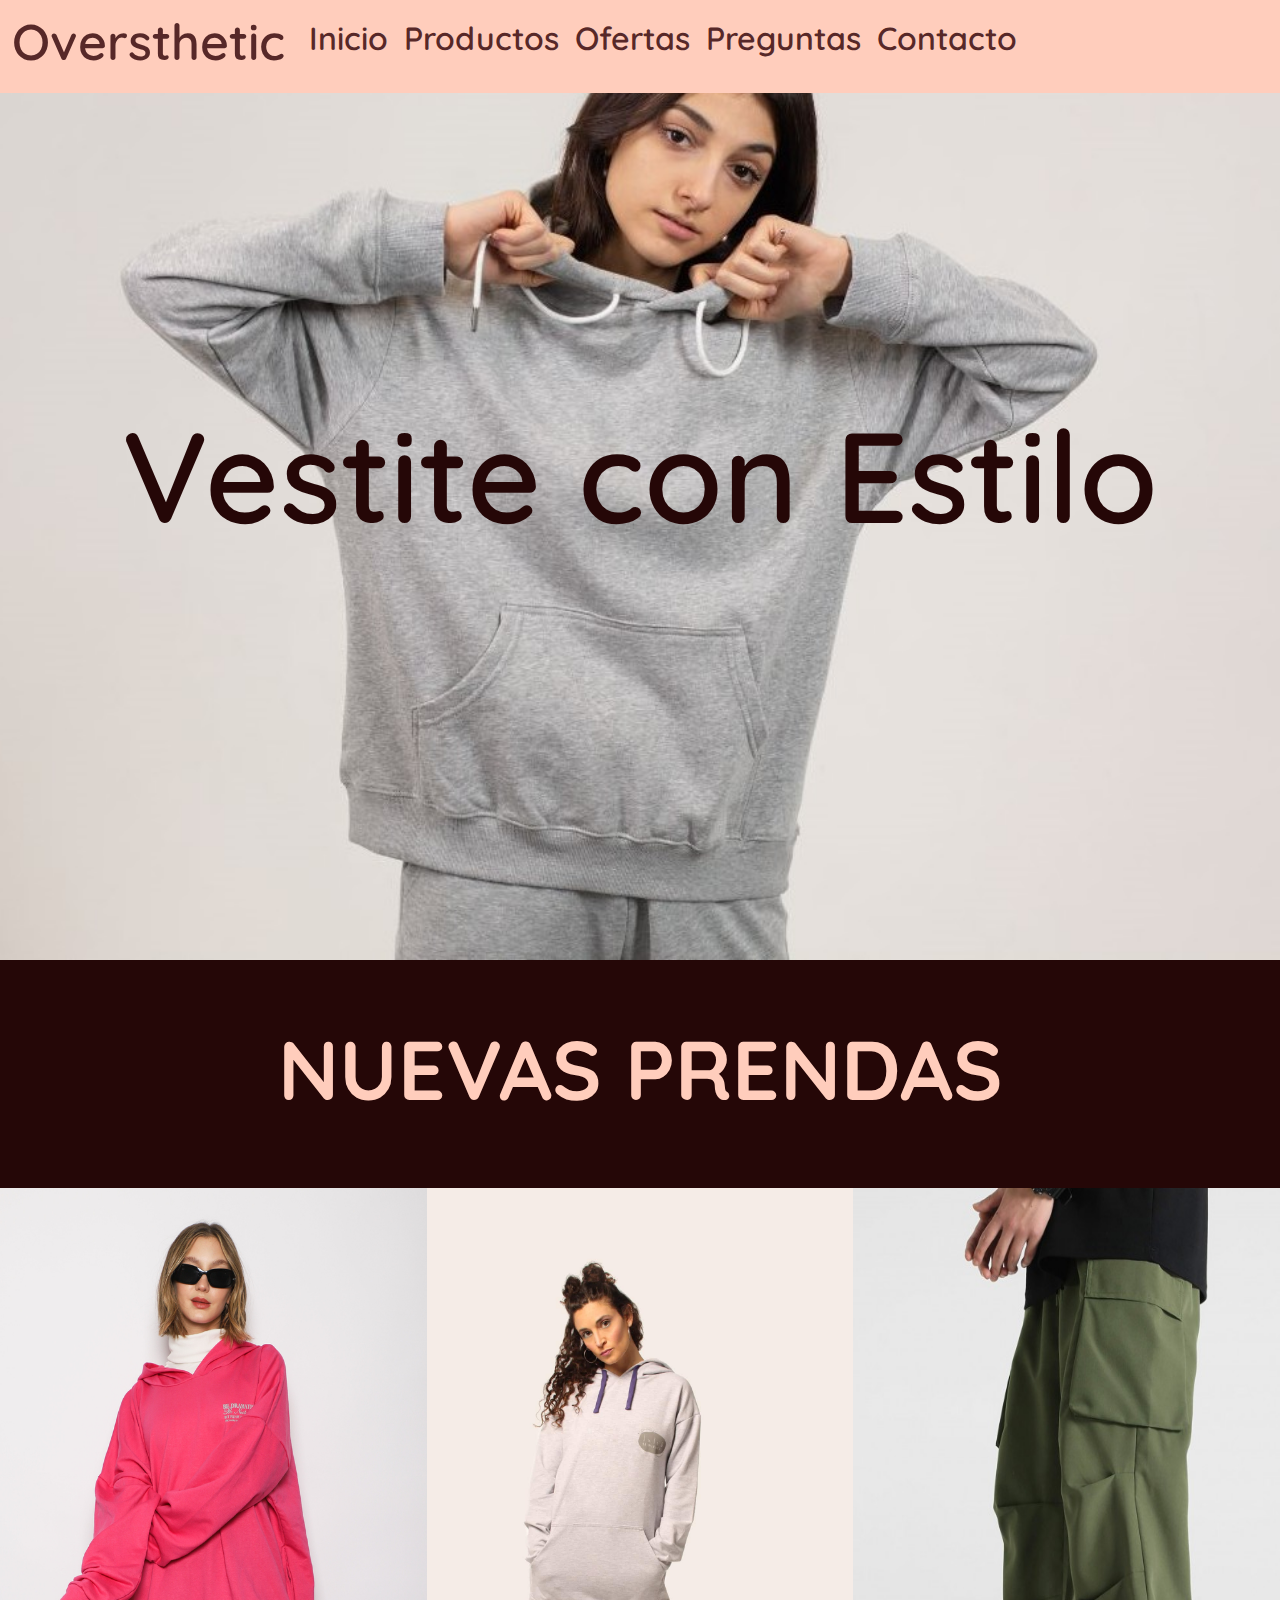
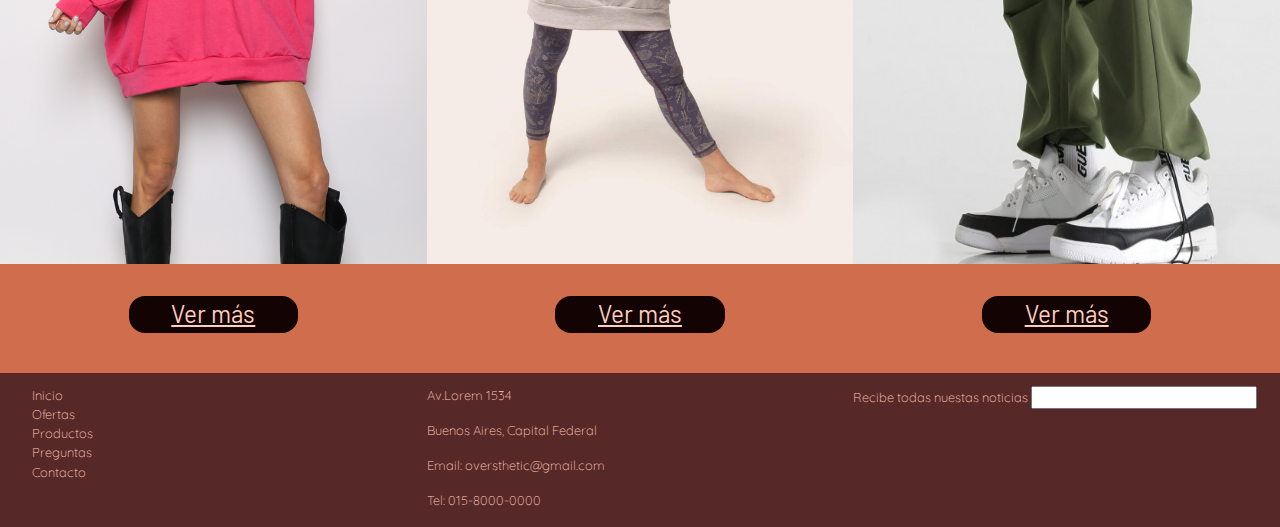
<file: index.html>
<!DOCTYPE html>
<html lang="es">
<head>
    <meta charset="UTF-8">
    <meta name="description" content="Ofrecemos ropa de calidad a todos los interesados en estar al día con la moda. Pero no es lo único que nos importa la calidad y la estética, vemos la ropa como una forma ded expresión, y mejor si es atractiva y comoda!!">
    <title>Oversthetic: Vestite con nosotros</title>
    <link rel="stylesheet" href="./css/bootstrap.min.css">
    <link rel="stylesheet" href="./css/style.css">
    <link rel="shortcut icon" href="./img/logo.png">
</head>
<body class="cuerpo">
<header>
    
     
    <nav class="navbar navbar-expand-lg bg-body-tertiary fixed-top">
        <div class="menu container-fluid">
          <a class="navbar-brand" href="./index.html"><h2>Oversthetic</h2></a>
          <button class="navbar-toggler" type="button" data-bs-toggle="collapse" data-bs-target="#navbarNav" aria-controls="navbarNav" aria-expanded="false" aria-label="Toggle navigation">
            <span class="navbar-toggler-icon"></span>
          </button>
          <div class="collapse navbar-collapse" id="navbarNav">
            <ul class="navbar-nav">
              <li class="nav-item">
                <a class="nav-link active" aria-current="page" href="index.html"><p>Inicio</p></a>
              </li>
              <li class="nav-item">
                <a class="nav-link" href="./pages/productos.html"><p>Productos</p></a>
              </li>
              <li class="nav-item">
                  <a class="nav-link" href="./pages/ofertas.html"><p>Ofertas</p></a>
            </li>
              <li class="nav-item">
                  <a class="nav-link" href="./pages/preguntas.html"><p>Preguntas</p></a>
            </li>
              <li class="nav-item">
                <a class="nav-link" href="./pages/contacto.html"><p>Contacto</p></a>
              </li>
            </ul>
          </div>
        </div>
      </nav>
</header>
<main>
    <section>
    <div class="vestite-con-estilo container-fluid">
       <h2> Vestite con Estilo</h2>
    </div>

    <div class="nuevas-prendas">
        <h1>NUEVAS PRENDAS</h1>
    </div>
    </section>

    <section class="prendas">
        <div class="prenda">
            <img src="img/nuevaprenda1.jpg" alt="prenda1"/>
            <a class="vermas" href="pages/productos.html">Ver más</a>
        </div>
        
        <div class="prenda">
            <img src="img/nuevaprenda2.jpg" alt="prenda2"/>
            <a class="vermas" href= "pages/productos.html">Ver más</a> 
        </div>
    
        <div class="prenda">
            <img src="img/nuevaprenda3.jpg" alt="prenda3"/>
            <a class="vermas" href= "pages/productos.html">Ver más</a>
        </div>
    </section>

</main>

<footer>
    <div class="footerdiv">
    <ul class="footerlist">
        <li class="footerlist"><a href="index.html">Inicio</a></li>
        <li class="footerlist"><a href="pages/ofertas.html">Ofertas</a></li>
        <li class="footerlist"><a href="pages/productos.html">Productos</a></li>
        <li class="footerlist"><a href="pages/preguntas.html">Preguntas</a></li>
        <li class="footerlist"><a href="pages/contacto.html">Contacto</a></li>
     </ul>
</div>
<div class="footerdiv">
    <p>Av.Lorem 1534</p>
    <p>Buenos Aires, Capital Federal</p>
    <p>Email: oversthetic@gmail.com</p>
    <p>Tel: 015-8000-0000</p>
</div>
<div class="footerdiv">
<label for="email">Recibe todas nuestas noticias</label>

<input type="email" id="email" pattern=".+@globex\.com" size="30" required />
</div>
</footer>
<script src="./js/bootstrap.bundle.min.js"></script>
</body>
</html>
</file>
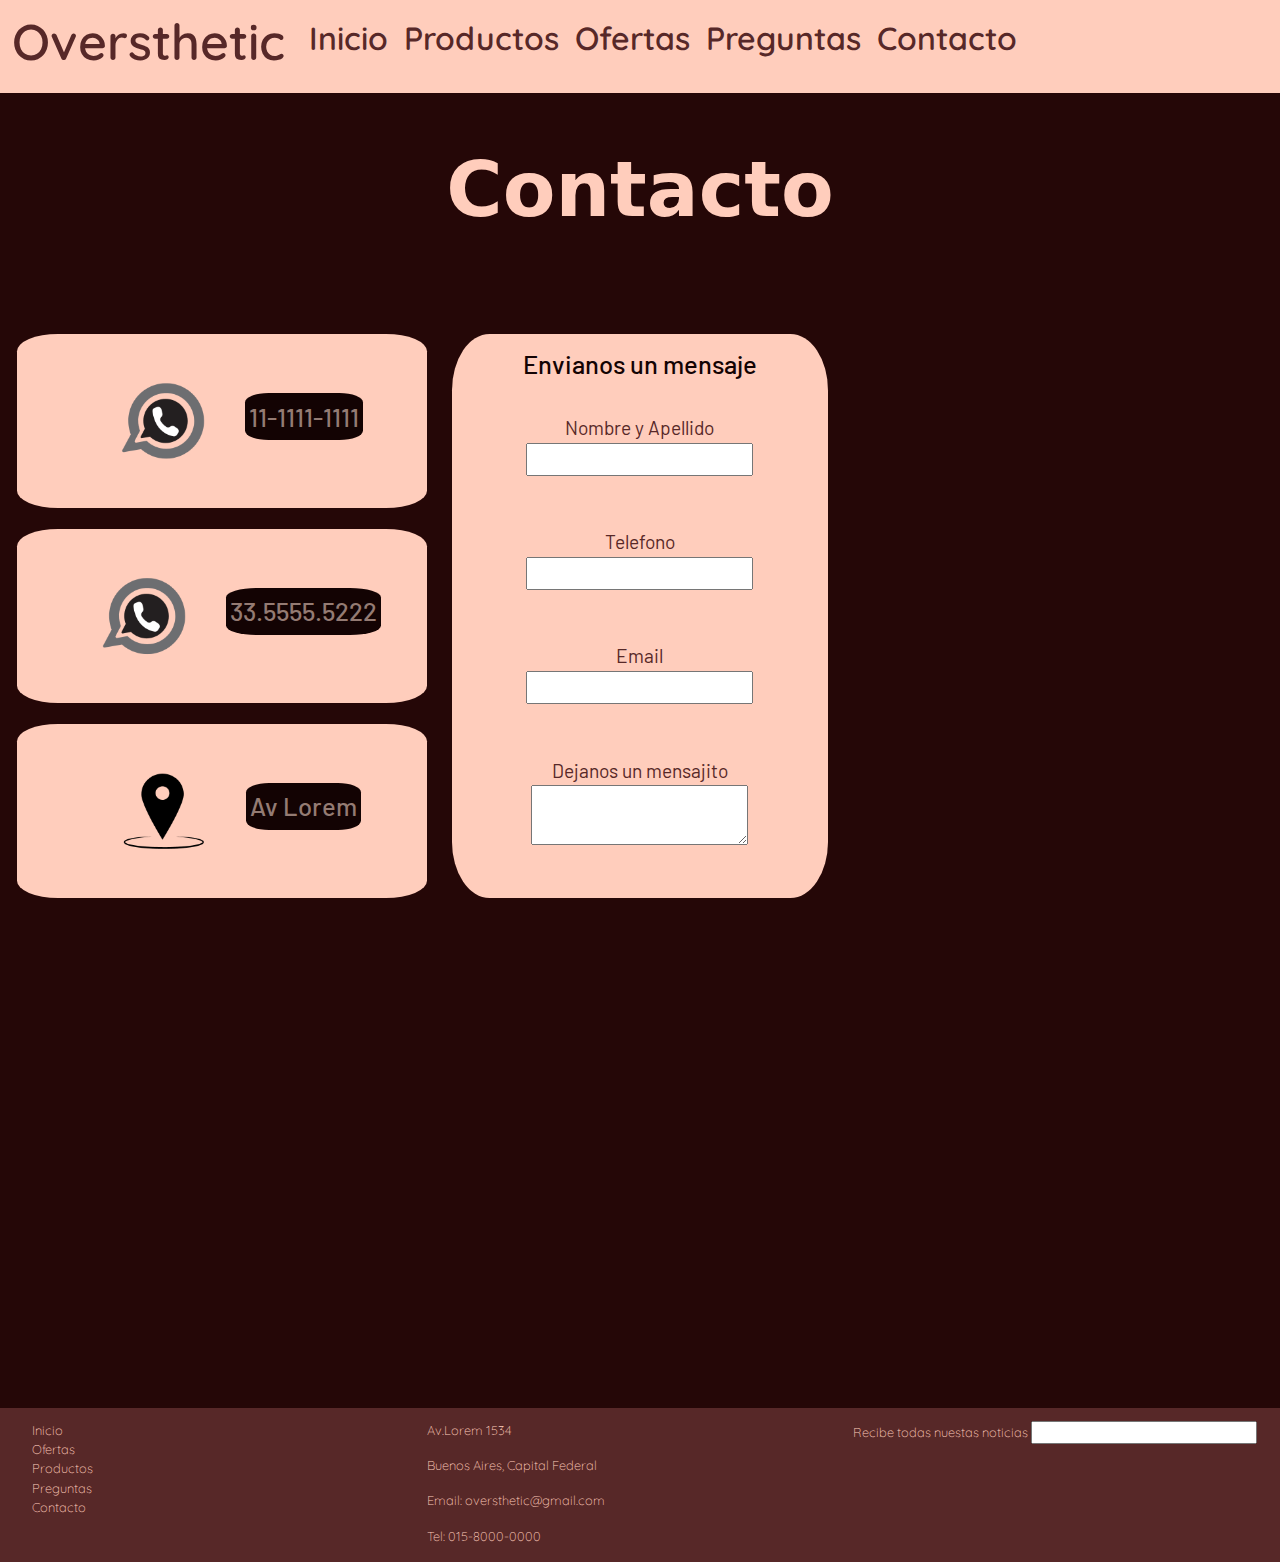
<file: pages/contacto.html>
<!DOCTYPE html>
<html lang="en">
<head>
    <meta charset="UTF-8">
    <meta name="description" content="Si están en esta sección es porque quieren contactarse con nosotros, ya sea para comprar una prenda o para una duda que ustedes tengan. Contactennos, pueden enviar mensaje donde indica la pantalla o visitarnos en el local">
    <title>Ponte en contacto con nosotros y te contestamos!</title>
    <link rel="stylesheet" href="../css/bootstrap.min.css">
    <link rel="stylesheet" href="../css/style.css">
    <link rel="shortcut icon" href="../img/logo.png">
</head>
<body class="cuerpoContacto">


    <header>
        <nav class="navbar navbar-expand-lg bg-body-tertiary fixed-top">
            <div class="menu container-fluid">
              <a class="navbar-brand" href="../index.html"><h2>Oversthetic</h2></a>
              <button class="navbar-toggler" type="button" data-bs-toggle="collapse" data-bs-target="#navbarNav" aria-controls="navbarNav" aria-expanded="false" aria-label="Toggle navigation">
                <span class="navbar-toggler-icon"></span>
              </button>
              <div class="collapse navbar-collapse" id="navbarNav">
                <ul class="navbar-nav">
                  <li class="nav-item">
                    <a class="nav-link active" aria-current="page" href="../index.html"><p>Inicio</p></a>
                  </li>
                  <li class="nav-item">
                    <a class="nav-link" href="productos.html"><p>Productos</p></a>
                  </li>
                  <li class="nav-item">
                      <a class="nav-link" href="ofertas.html"><p>Ofertas</p></a>
                </li>
                  <li class="nav-item">
                      <a class="nav-link" href="preguntas.html"><p>Preguntas</p></a>
                </li>
                  <li class="nav-item">
                    <a class="nav-link" href="contacto.html"><p>Contacto</p></a>
                  </li>
                </ul>
              </div>
            </div>
          </nav>
    </header>
    <h1>Contacto</h1>
    <main class="contacto">
    <section class="contactos">
           <div class="seccionContacto">
            <img src="../img/wsp.png" alt="wsp">
            <h3>11-1111-1111</h3>
           </div>

           <div class="seccionContacto">

            <img src="../img/tel.png" alt="tel">
            <h3>33.5555.5222</h3>
            </div>

            <div class="seccionContacto">
            <img src="../img/pin.png" alt="pin">
            <h3>Av Lorem</h3>
           </div>
    </section>
    <section class="mensaje"> 
       <h2>Envianos un mensaje</h2>
       <div class="formulario">
           <label for="fullname">Nombre y Apellido</label>
           <input type="text" name="fullname">
       </div>

       <div class="formulario">
          <label for="tel">Telefono</label>
          <input type="tel" name="tel">
       </div>
       <div class="formulario">
           <label for="email">Email</label>
           <input type="email" name="email">
       </div>

       <div class="formulario">
          <label>Dejanos un mensajito</label>
          <textarea></textarea>
        </div>
    </section>

    <section class="mapa">
        
        <iframe src="https://www.google.com/maps/embed?pb=!1m18!1m12!1m3!1d52541.8765446734!2d-58.48248229917284!3d-34.60751733677286!2m3!1f0!2f0!3f0!3m2!1i1024!2i768!4f13.1!3m3!1m2!1s0x4aa9f0a6da5edb%3A0x11bead4e234e558b!2sObelisco!5e0!3m2!1ses!2sar!4v1694509083349!5m2!1ses!2sar" width="600" height="450" style="border:0;" allowfullscreen="" loading="lazy" referrerpolicy="no-referrer-when-downgrade"></iframe>
    </section>
    </main>
    <footer class="footerContacto">
        <div class="footerdiv">
            <ul class="footerlist">
                <li class="footerlist"><a href="../index.html">Inicio</a></li>
                <li class="menu-item"><a href="./ofertas.html">Ofertas</a></li>
                <li class="menu-item"><a href="./productos.html">Productos</a></li>
                <li class="menu-item"><a href="./preguntas.html">Preguntas</a></li>
                <li class="menu-item"><a href="./contacto.html">Contacto</a></li>
         </ul>
    </div>
    <div class="footerdiv">
        <p>Av.Lorem 1534</p>
        <p>Buenos Aires, Capital Federal</p>
        <p>Email: oversthetic@gmail.com</p>
        <p>Tel: 015-8000-0000</p>
    </div>
    <div class="footerdiv">
    <label for="email">Recibe todas nuestas noticias</label>
    
    <input type="email" id="email" pattern=".+@globex\.com" size="30" required />
    </div>
    </footer>
<script src="../js/bootstrap.bundle.min.js"></script>

    </body>
    </html>
</file>
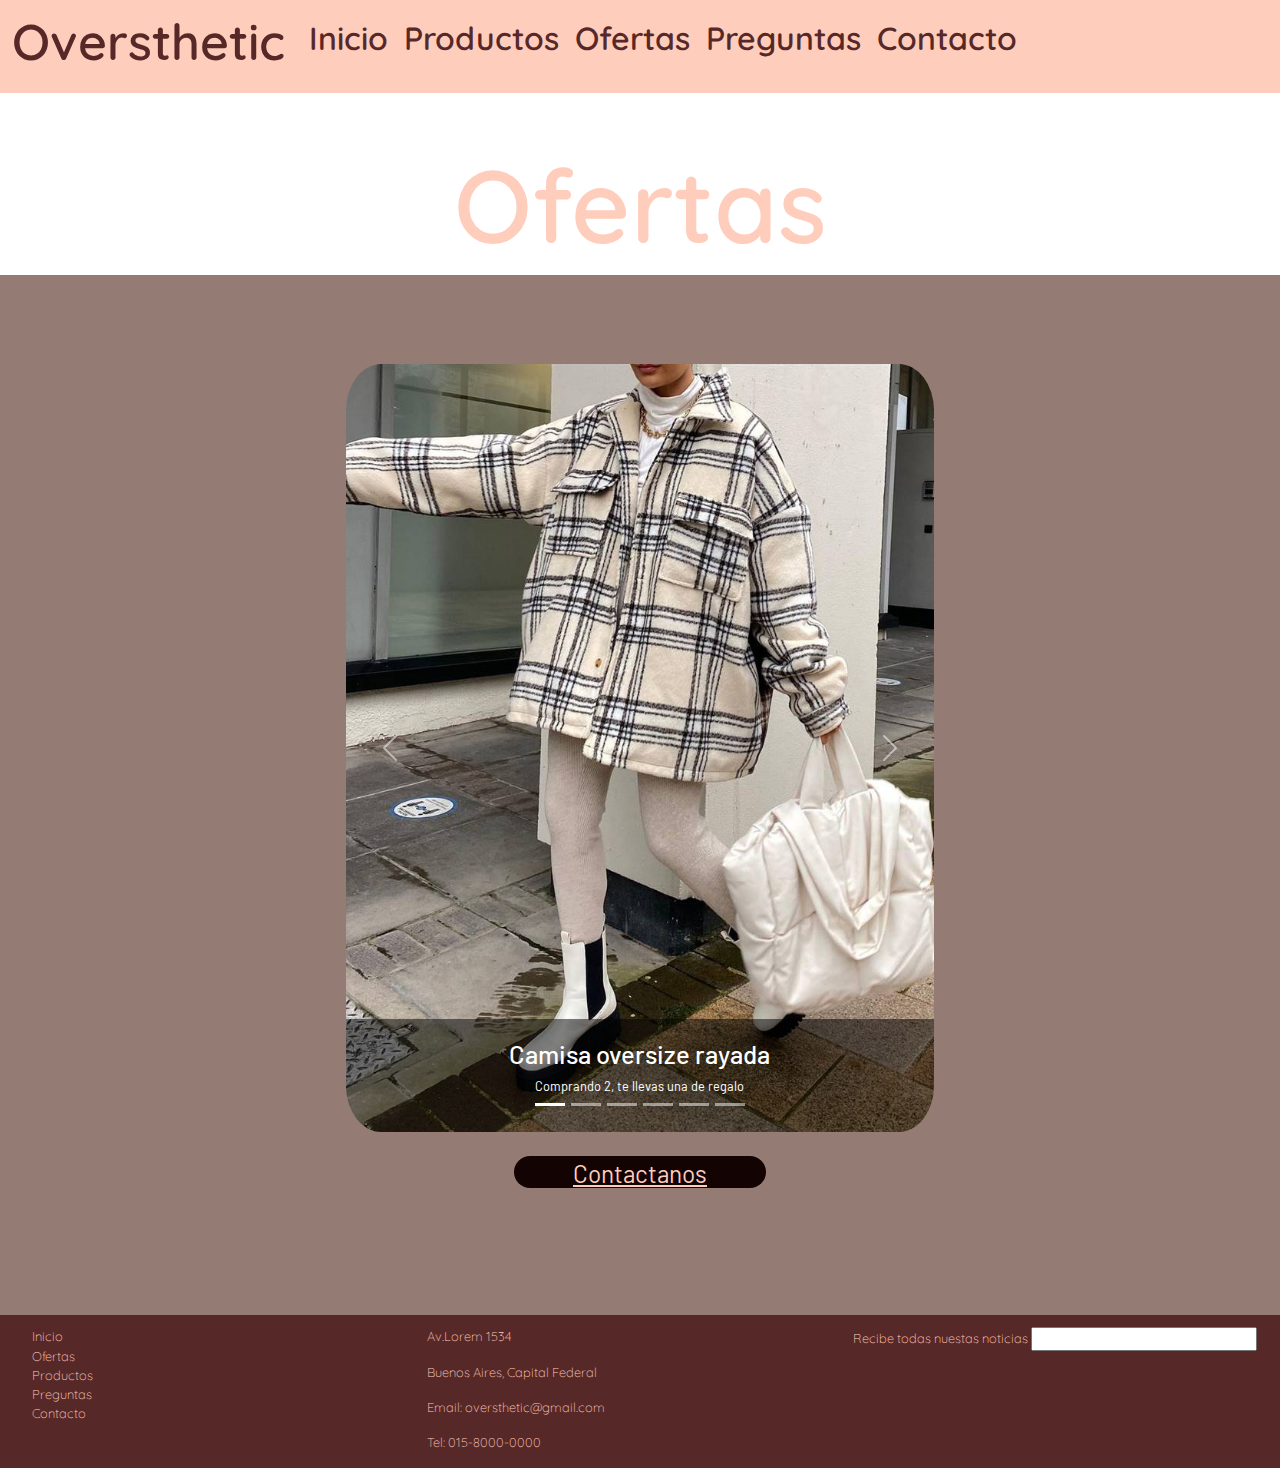
<file: pages/ofertas.html>
<!DOCTYPE html>
<html lang="en">
<head>
    <meta charset="UTF-8">
    <meta name="description" content="En esta página se encuentran una serie de ofertas imperdibles que tenemos para ustedes. Miren el carrusel tentador que aparece en pantalla y si quieren aprovechar las promos contactense con nosotros rápido antes que se agoten!!">
    <title>Ofertas y promociones irresistibles en Oversthetic</title>
    <link rel="stylesheet" href="../css/bootstrap.min.css">
    <link rel="stylesheet" href="../css/style.css">
    <link rel="shortcut icon" href="../img/logo.png">
</head>
<body class="cuerpOferta">


    <header>
        <nav class="navbar navbar-expand-lg bg-body-tertiary fixed-top">
            <div class="menu container-fluid">
              <a class="navbar-brand" href="../index.html"><h2>Oversthetic</h2></a>
              <button class="navbar-toggler" type="button" data-bs-toggle="collapse" data-bs-target="#navbarNav" aria-controls="navbarNav" aria-expanded="false" aria-label="Toggle navigation">
                <span class="navbar-toggler-icon"></span>
              </button>
              <div class="collapse navbar-collapse" id="navbarNav">
                <ul class="navbar-nav">
                  <li class="nav-item">
                    <a class="nav-link active" aria-current="page" href="../index.html"><p>Inicio</p></a>
                  </li>
                  <li class="nav-item">
                    <a class="nav-link" href="productos.html"><p>Productos</p></a>
                  </li>
                  <li class="nav-item">
                      <a class="nav-link" href="ofertas.html"><p>Ofertas</p></a>
                </li>
                  <li class="nav-item">
                      <a class="nav-link" href="preguntas.html"><p>Preguntas</p></a>
                </li>
                  <li class="nav-item">
                    <a class="nav-link" href="contacto.html"><p>Contacto</p></a>
                  </li>
                </ul>
              </div>
            </div>
          </nav>
    </header>
    <main class="main-content">
      
      <div>
         <h1 class="oferTitulo"> Ofertas </h1>
      </div>

      <div class="carrusel">

        <div id="carouselExampleCaptions" class="carousel slide">
          <div class="carousel-indicators">
            <button type="button" data-bs-target="#carouselExampleCaptions" data-bs-slide-to="0" class="active" aria-current="true" aria-label="Slide 1"></button>
            <button type="button" data-bs-target="#carouselExampleCaptions" data-bs-slide-to="1" aria-label="Slide 2"></button>
            <button type="button" data-bs-target="#carouselExampleCaptions" data-bs-slide-to="2" aria-label="Slide 3"></button>
            <button type="button" data-bs-target="#carouselExampleCaptions" data-bs-slide-to="3" aria-label="Slide 4"></button>
            <button type="button" data-bs-target="#carouselExampleCaptions" data-bs-slide-to="4" aria-label="Slide 5"></button>
            <button type="button" data-bs-target="#carouselExampleCaptions" data-bs-slide-to="5" aria-label="Slide 6"></button>
          </div>
        
          <div class="carousel-inner">
            <div class="carousel-item active">
              <img src="../img/oferta1.jpg" class="d-block w-100 img-fluid" alt="oferta1">
              <div class="carousel-caption d-none d-md-block">
                <h2>Camisa oversize rayada</h2>
                <p>Comprando 2, te llevas una de regalo</p>
              </div>
            </div>
            <div class="carousel-item">
              <img src="../img/oferta2.jpg" class="d-block w-100 img-fluid" alt="oferta2">
              <div class="carousel-caption d-none d-md-block">
                <h2>Buzo blanco oversize</h2>
                <p>30% de descuento</p>
              </div>
            </div>
            <div class="carousel-item">
              <img src="../img/pant3.jpg" class="d-block w-100 img-fluid" alt="oferta3">
              <div class="carousel-caption d-none d-md-block">
                <h2>Pantalon Recto blanco</h2>
                <p>25% de descuento</p>
              </div>
            </div>    
            <div class="carousel-item ">
              <img src="../img/oferta4.jpg" class="d-block w-100 img-fluid" alt="oferta4">
              <div class="carousel-caption d-none d-md-block">
                <h2>Jean Cargo celeste</h2>
                <p>40% de descuento en segunda unidad</p>
              </div>
            </div>
            <div class="carousel-item">
              <img src="../img/buzo1.jpg" class="d-block w-100 img-fluid" alt="oferta5">
              <div class="carousel-caption d-none d-md-block">
                <h2>Buzos estampados</h2>
                <p>10% de descuento por unidad</p>
              </div>
            </div>
        
          </div>
          <button class="carousel-control-prev" type="button" data-bs-target="#carouselExampleCaptions" data-bs-slide="prev">
            <span class="carousel-control-prev-icon" aria-hidden="true"></span>
            <span class="visually-hidden">Previous</span>
          </button>
          <button class="carousel-control-next" type="button" data-bs-target="#carouselExampleCaptions" data-bs-slide="next">
            <span class="carousel-control-next-icon" aria-hidden="true"></span>
            <span class="visually-hidden">Next</span>
          </button>
        </div>
   
        <div class="contactanos">

          <a  href= "contacto.html">Contactanos</a>
  
        </div>
  

      </div>
      
     

    </main>

    <footer class="footeroferta">
        <div class="footerdiv">
        <ul class="footerlist">
            <li class="footerlist"><a href="index.html">Inicio</a></li>
            <li class="footerlist"><a href="pages/ofertas.html">Ofertas</a></li>
            <li class="footerlist"><a href="pages/productos.html">Productos</a></li>
            <li class="footerlist"><a href="pages/preguntas.html">Preguntas</a></li>
            <li class="footerlist"><a href="pages/contacto.html">Contacto</a></li>
         </ul>
    </div>
    <div class="footerdiv">
        <p>Av.Lorem 1534</p>
        <p>Buenos Aires, Capital Federal</p>
        <p>Email: oversthetic@gmail.com</p>
        <p>Tel: 015-8000-0000</p>
    </div>
    <div class="footerdiv">
    <label for="email">Recibe todas nuestas noticias</label>
    
    <input type="email" id="email" pattern=".+@globex\.com" size="30" required />
    </div>
    </footer>
    <script src="../js/bootstrap.bundle.min.js"></script>
    </body>
    </html>
</file>
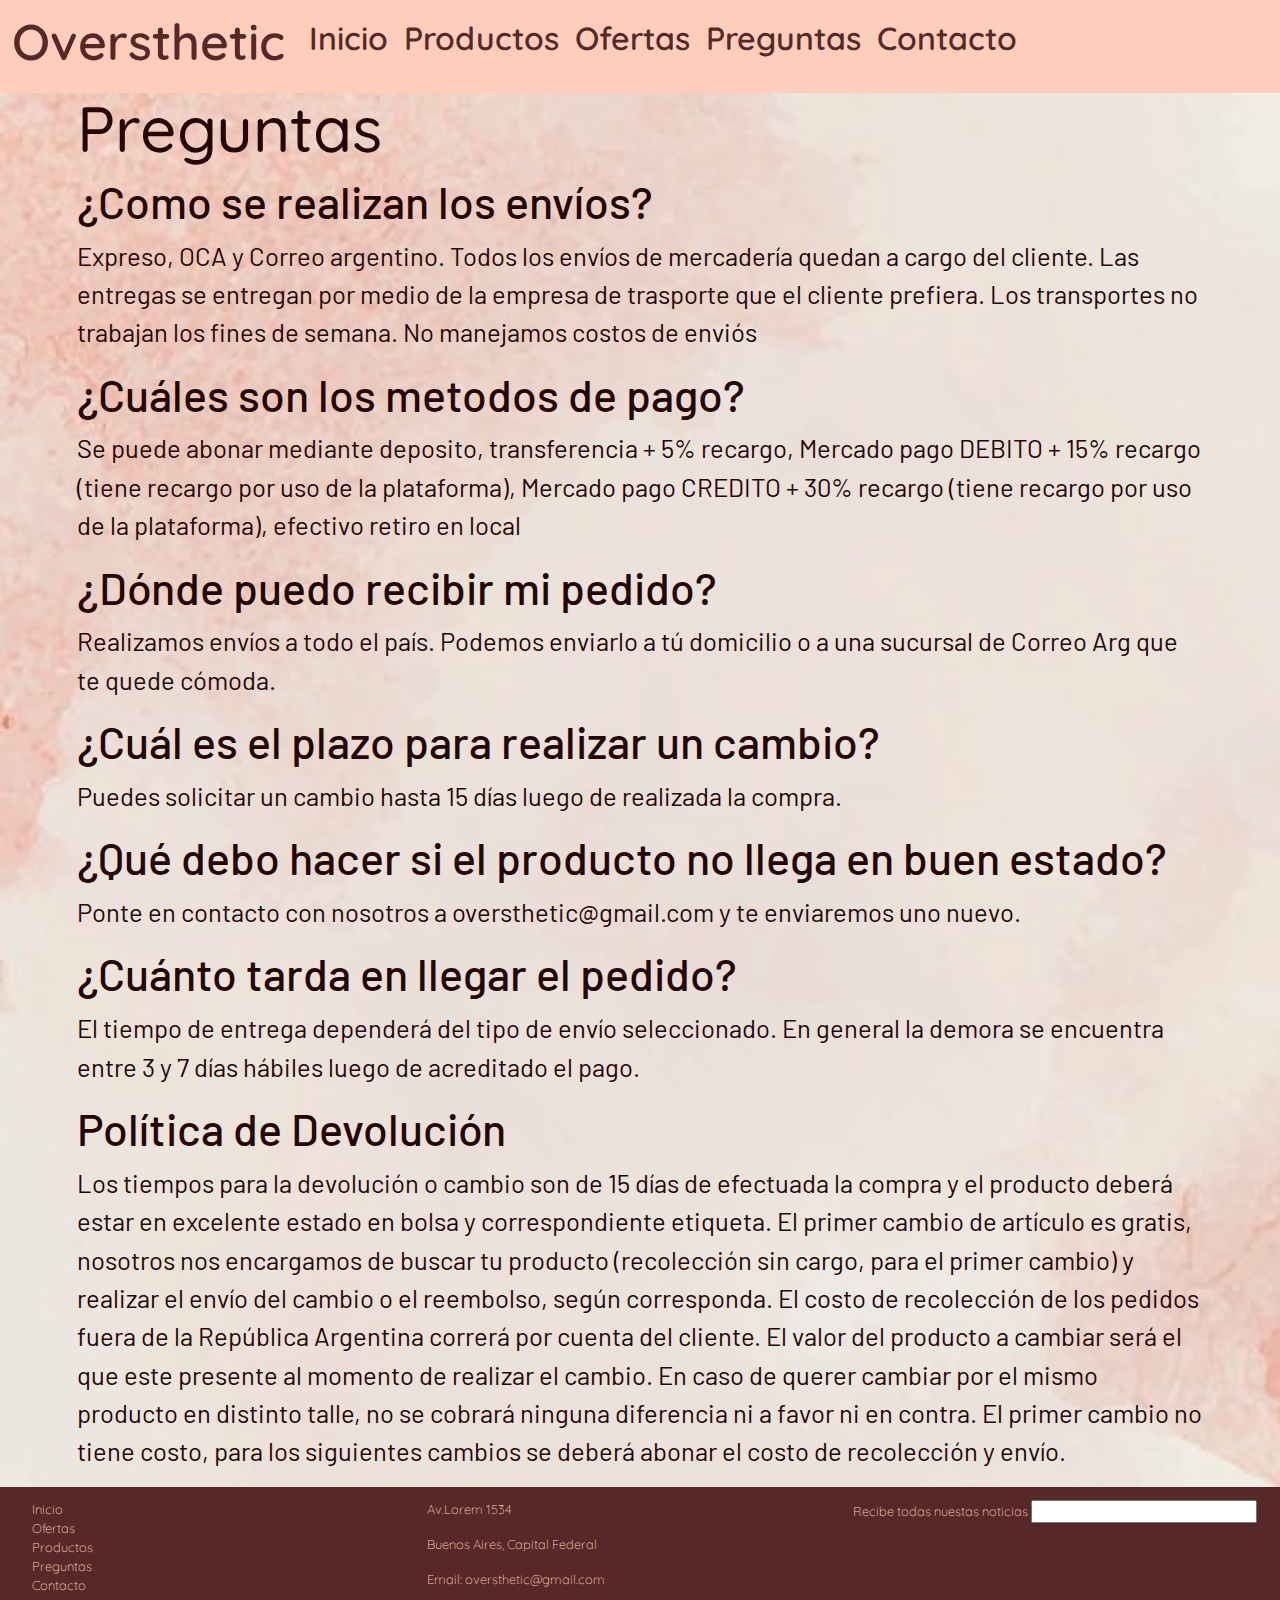
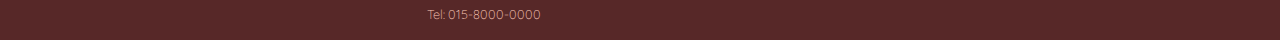
<file: pages/preguntas.html>
<!DOCTYPE html>
<html lang="en">
<head>
    <meta charset="UTF-8">
    <meta name="description" content="Aquí se encuentras preguntas frecuentes que se hacen nuestros fieles clientes. Es normal tener dudas y mas si estamos enloquecidos por las prendas geniales que vemos. Cualquier otra duda, contactense con nosotros y las resolveremos">
    <title>Preguntas y dudas frecuentes: Te las respondemos</title>
    <link rel="stylesheet" href="../css/bootstrap.min.css">
    <link rel="stylesheet" href="../css/style.css">
    <link rel="shortcut icon" href="../img/logo.png">
</head>
<body class="cuerpoPreguntas">


    <header>
        <nav class="navbar navbar-expand-lg bg-body-tertiary fixed-top">
            <div class="menu container-fluid">
              <a class="navbar-brand" href="../index.html"><h2>Oversthetic</h2></a>
              <button class="navbar-toggler" type="button" data-bs-toggle="collapse" data-bs-target="#navbarNav" aria-controls="navbarNav" aria-expanded="false" aria-label="Toggle navigation">
                <span class="navbar-toggler-icon"></span>
              </button>
              <div class="collapse navbar-collapse" id="navbarNav">
                <ul class="navbar-nav">
                  <li class="nav-item">
                    <a class="nav-link active" aria-current="page" href="../index.html"><p>Inicio</p></a>
                  </li>
                  <li class="nav-item">
                    <a class="nav-link" href="productos.html"><p>Productos</p></a>
                  </li>
                  <li class="nav-item">
                      <a class="nav-link" href="ofertas.html"><p>Ofertas</p></a>
                </li>
                  <li class="nav-item">
                      <a class="nav-link" href="preguntas.html"><p>Preguntas</p></a>
                </li>
                  <li class="nav-item">
                    <a class="nav-link" href="contacto.html"><p>Contacto</p></a>
                  </li>
                </ul>
              </div>
            </div>
          </nav>
    </header>
<main class="preguntas">
    <div>
    <h1>Preguntas</h1>
    </div>
    <div>
        <h2>¿Como se realizan los envíos? </h2>
        <p>Expreso, OCA y Correo argentino. Todos los envíos de mercadería quedan a cargo del cliente. Las entregas se entregan por medio de la empresa de trasporte que el cliente prefiera. Los transportes no trabajan los fines de semana. No manejamos costos de enviós</p>
    </div>
    
    <div>
        <h2>¿Cuáles son los metodos de pago?</h2>
        <p>Se puede abonar mediante deposito, transferencia + 5% recargo, Mercado pago DEBITO  + 15% recargo  (tiene recargo por uso de la plataforma),  Mercado pago CREDITO + 30% recargo (tiene recargo por uso de la plataforma), efectivo retiro en local</p>
    </div>
    
    <div>
        <h2>¿Dónde puedo recibir mi pedido?</h2>
        <p>Realizamos envíos a todo el país. Podemos enviarlo a tú domicilio o a una sucursal de Correo Arg que te quede cómoda.</p>
    </div>
    
    <div>
        <h2>¿Cuál es el plazo para realizar un cambio?</h2>
        <p>Puedes solicitar un cambio hasta 15 días luego de realizada la compra.</p>
    </div>
    
    <div>
        <h2>¿Qué debo hacer si el producto no llega en buen estado?</h2>
        <p>Ponte en contacto con nosotros a oversthetic@gmail.com y te enviaremos uno nuevo.</p>
    </div>

    <div>
        <h2>¿Cuánto tarda en llegar el pedido?</h2>
        <p>El tiempo de entrega dependerá del tipo de envío seleccionado. En general la demora se encuentra entre 3 y 7 días hábiles luego de acreditado el pago.</p>
    </div>
    
    <div>
        <h2>Política de Devolución</h2>
        <p>Los tiempos para la devolución o cambio son de 15 días de efectuada la compra y el producto deberá estar en excelente estado en bolsa y correspondiente etiqueta. El primer cambio de artículo es gratis, nosotros nos encargamos de buscar tu producto (recolección sin cargo, para el primer cambio) y realizar el envío del cambio o el reembolso, según corresponda. El costo de recolección de los pedidos fuera de la República Argentina correrá por cuenta del cliente. El valor del producto a cambiar será el que este presente al momento de realizar el cambio. En caso de querer cambiar por el mismo producto en distinto talle, no se cobrará ninguna diferencia ni a favor ni en contra. El primer cambio no tiene costo, para los siguientes cambios se deberá abonar el costo de recolección y envío.</p>
    </div>
</main>
    
    <footer class="footerPreguntas">
        <div class="footerdiv">
            <ul class="footerlist">
                <li class="footerlist"><a href="../index.html">Inicio</a></li>
                <li class="menu-item"><a href="./ofertas.html">Ofertas</a></li>
                <li class="menu-item"><a href="./productos.html">Productos</a></li>
                <li class="menu-item"><a href="./preguntas.html">Preguntas</a></li>
                <li class="menu-item"><a href="./contacto.html">Contacto</a></li>
         </ul>
    </div>
    <div class="footerdiv">
        <p>Av.Lorem 1534</p>
        <p>Buenos Aires, Capital Federal</p>
        <p>Email: oversthetic@gmail.com</p>
        <p>Tel: 015-8000-0000</p>
    </div>
    <div class="footerdiv">
    <label for="email">Recibe todas nuestas noticias</label>
    
    <input type="email" id="email" pattern=".+@globex\.com" size="30" required />
    </div>
    </footer>
<script src="../js/bootstrap.bundle.min.js"></script>

    </body>
    </html>
</file>
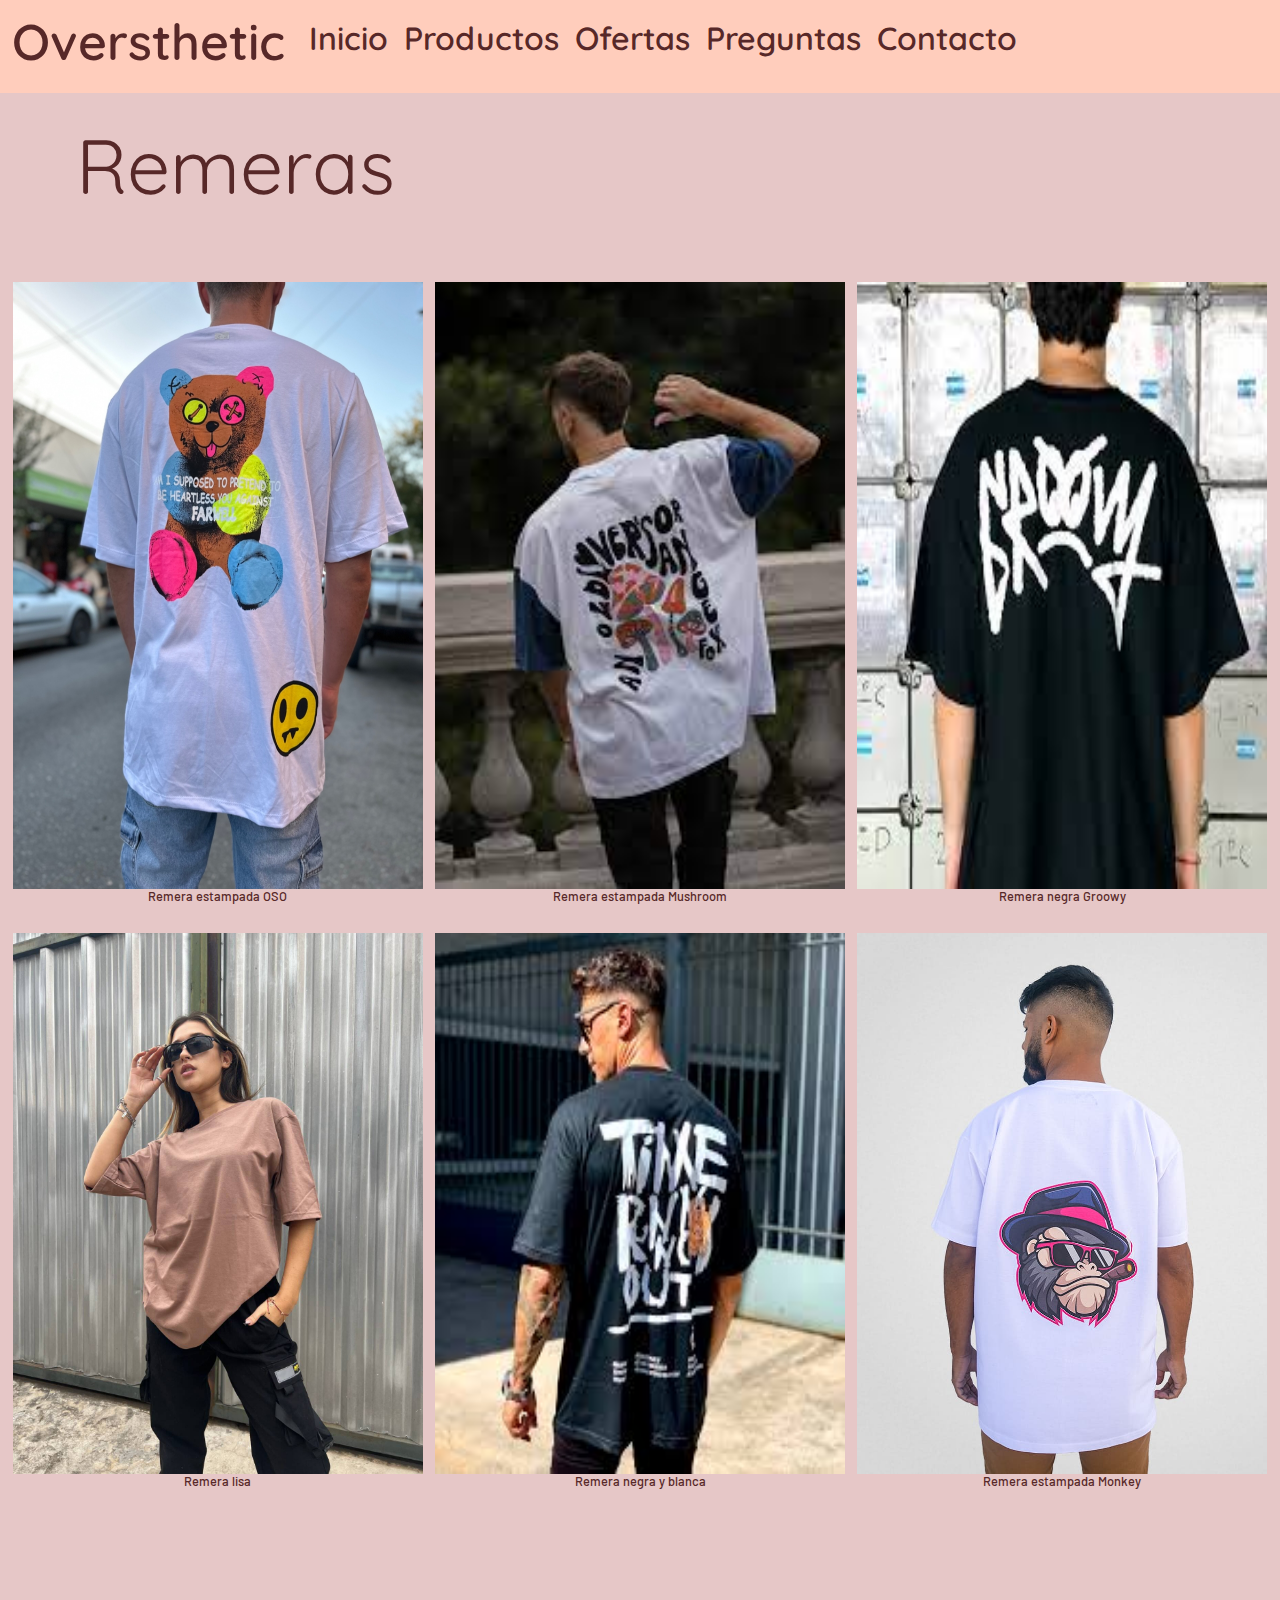
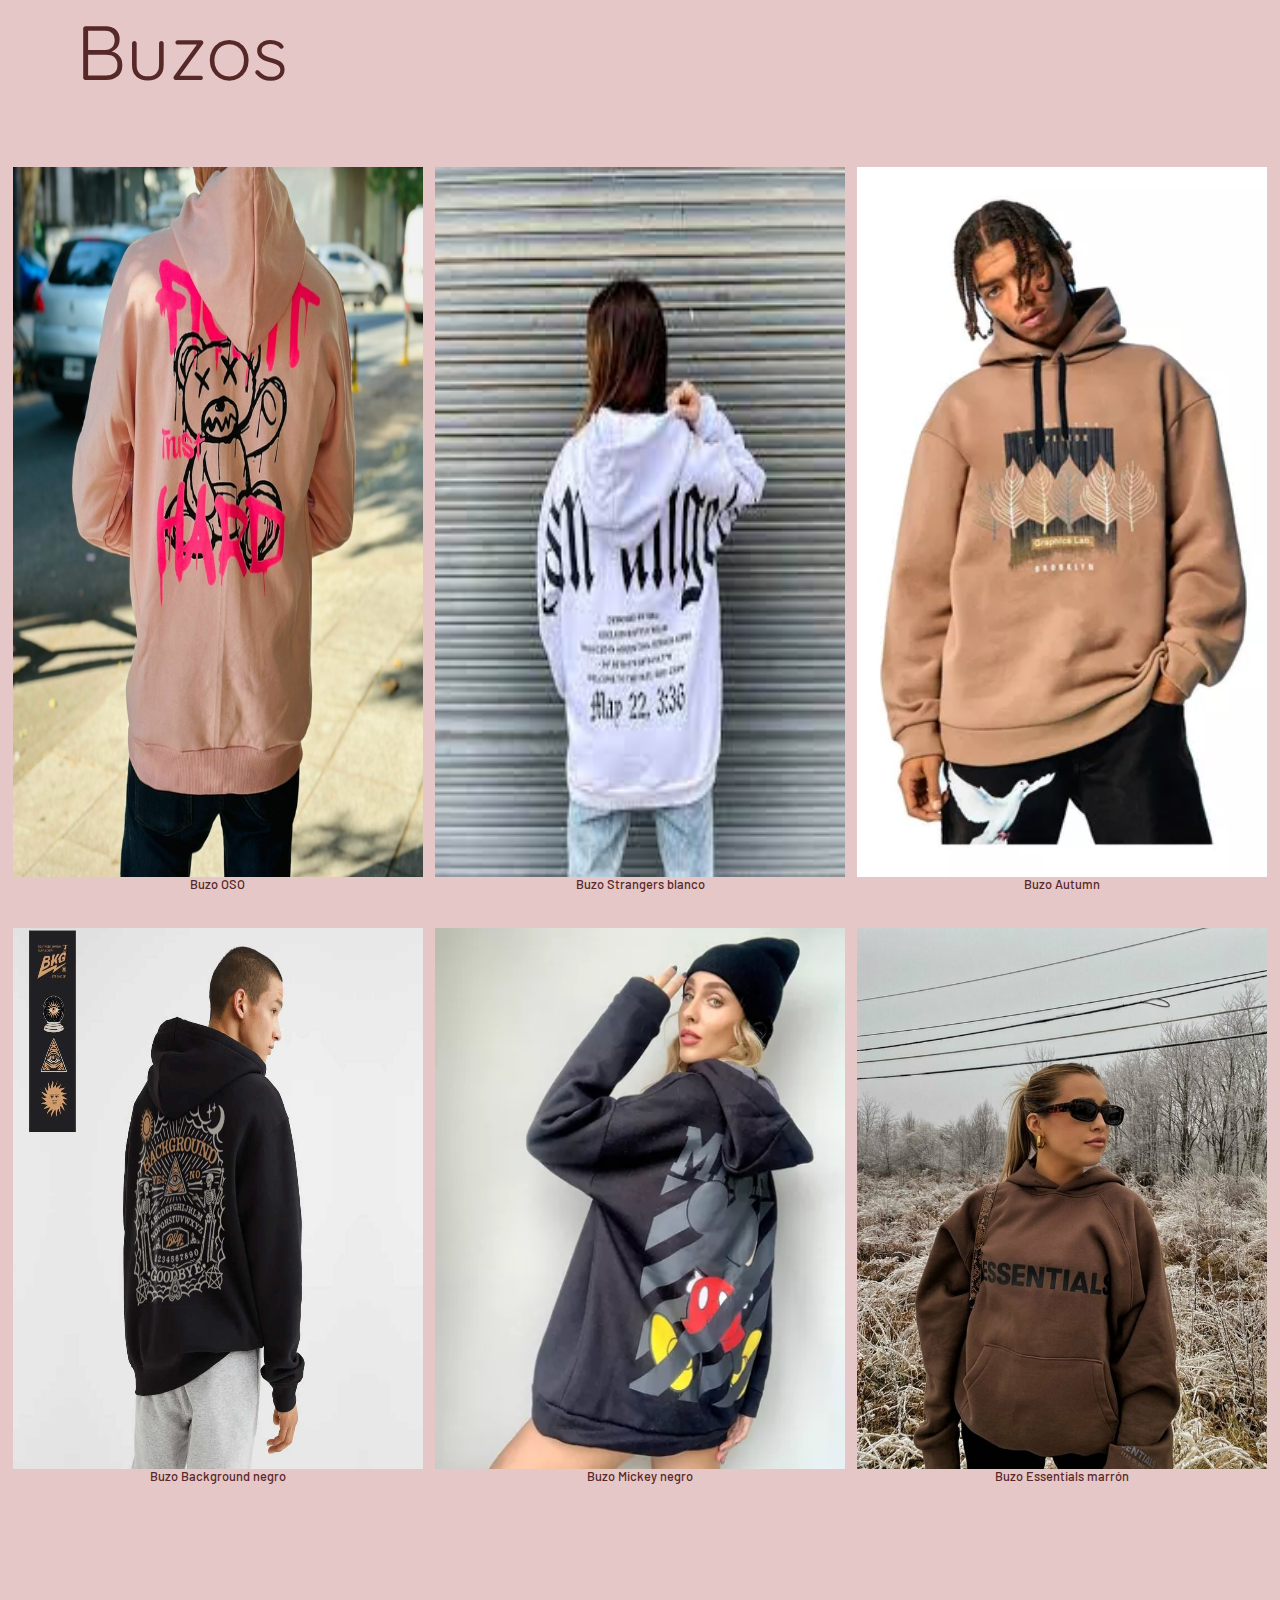
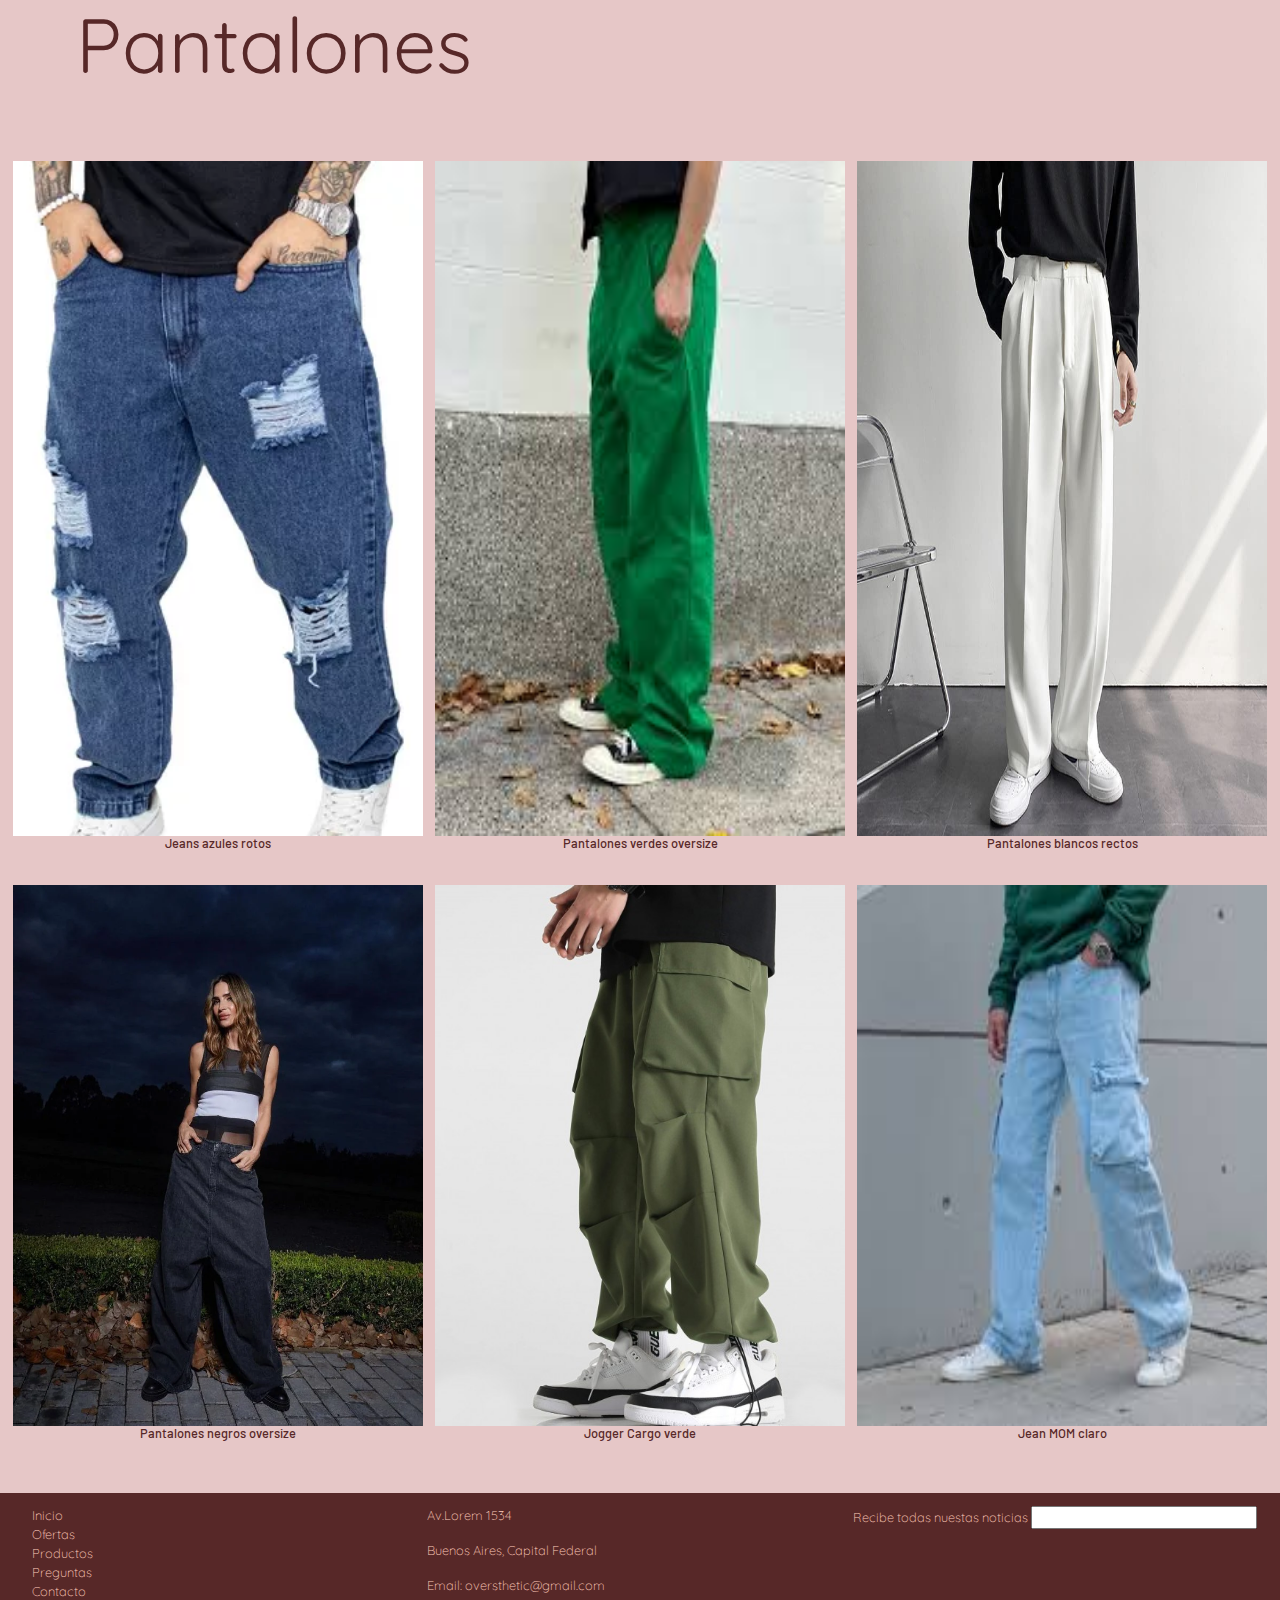
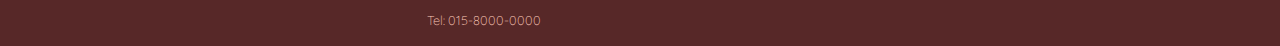
<file: pages/productos.html>
<!DOCTYPE html>
<html lang="en">
<head>
    <meta charset="UTF-8">
    <meta name="description" content="En esta página podran ver los productos facheros de calidad que tenemos para ofrecerles. En caso de querer hacer una compra, contactense con nosotros!">
    <title>Las mejores prendas en Oversthetic</title>
    <link rel="stylesheet" href="../css/bootstrap.min.css">
    <link rel="stylesheet" href="../css/style.css">
    <link rel="shortcut icon" href="../img/logo.png">
</head>
<body class="cuerpoProductos">


    <header>
        <nav class="navbar navbar-expand-lg bg-body-tertiary fixed-top">
            <div class="menu container-fluid">
              <a class="navbar-brand" href="../index.html"><h2>Oversthetic</h2></a>
              <button class="navbar-toggler" type="button" data-bs-toggle="collapse" data-bs-target="#navbarNav" aria-controls="navbarNav" aria-expanded="false" aria-label="Toggle navigation">
                <span class="navbar-toggler-icon"></span>
              </button>
              <div class="collapse navbar-collapse" id="navbarNav">
                <ul class="navbar-nav">
                  <li class="nav-item">
                    <a class="nav-link active" aria-current="page" href="../index.html"><p>Inicio</p></a>
                  </li>
                  <li class="nav-item">
                    <a class="nav-link" href="productos.html"><p>Productos</p></a>
                  </li>
                  <li class="nav-item">
                      <a class="nav-link" href="ofertas.html"><p>Ofertas</p></a>
                </li>
                  <li class="nav-item">
                      <a class="nav-link" href="preguntas.html"><p>Preguntas</p></a>
                </li>
                  <li class="nav-item">
                    <a class="nav-link" href="contacto.html"><p>Contacto</p></a>
                  </li>
                </ul>
              </div>
            </div>
          </nav>
    </header>

<h1>Productos</h1>

<section class="remeras">
  <h2>Remeras</h2>
    <div class="remeras-div">
          <div>
              <img src="../img/remera1.jpg" alt="remera">
              <h3>Remera estampada OSO </h3>
        
          </div>

          <div> <img src="../img/remera2.jpg" alt="remera">
              <h3>Remera estampada Mushroom </h3>
          </div>

          <div> <img src="../img/remera3.jpg" alt="remera">
              <h3>Remera negra Groowy </h3>
          </div>

          <div> <img src="../img/remera4.jpg" alt="remera">
              <h3>Remera lisa  </h3>
    
          </div>

          <div> <img src="../img/remera5.jpg" alt="remera">
              <h3>Remera negra y blanca </h3>
          </div>

          <div> <img src="../img/remera6.jpg" alt="remera">
              <h3>Remera estampada Monkey </h3>
    
          </div>
    </div>
</section>

<section class="buzos">
<h2>Buzos</h2>
    <div class="buzos-div">
         <div>
             <img src="../img/buzo1.jpg" alt="buzo">
             <h3>Buzo OSO </h3>
             
         </div>
     
         <div>
             <img src="../img/buzo2.jpg" alt="buzo">
             <h3>Buzo Strangers blanco </h3>
             
         </div>
     
         <div>
             <img src="../img/buzo3.jpg" alt="buzo">
             <h3>Buzo Autumn </h3>
             
         </div>
     
         <div>
             <img src="../img/buzo4.jpg" alt="buzo">
             <h3>Buzo Background negro </h3>
             
         </div>
     
         <div>
             <img src="../img/buzo5.jpg" alt="buzo">
             <h3> Buzo Mickey negro </h3>
             
         </div>
     
         <div>
             <img src="../img/buzo6.jpg" alt="buzo">
             <h3>Buzo Essentials marrón </h3>
             
         </div>
     
     </div>
</section>

<!-- Carousel -->
<section class="pantalones">
<h2>Pantalones
</h2>
    <div class="pants-div">
          <div>
              <img src="../img/pant1.jpg" alt="pantalones">
              <h3>Jeans azules rotos </h3>
              
          </div>
      
          <div>
              <img src="../img/pant2.jpg" alt="pantalones">
              <h3>Pantalones verdes oversize</h3>
              
          </div>
      
          <div>
              <img src="../img/pant3.jpg" alt="pantalones">
              <h3>Pantalones blancos rectos</h3>
              
          </div>
      
          <div>
              <img src="../img/pant4.jpg" alt="pantalones">
              <h3>Pantalones negros oversize </h3>
              
            </div>
            
            <div>
                <img src="../img/nuevaprenda3.jpg" alt="pantalones">
                
                <h3>Jogger Cargo verde </h3>
            </div>
            
            <div>
                <img src="../img/oferta4.jpg" alt="pantalones">
                <h3>Jean MOM claro</h3>
          
          </div>
    </div>
</section>

<footer>
    <div class="footerdiv">
    <ul class="footerlist">
        <li class="footerlist"><a href="index.html">Inicio</a></li>
        <li class="footerlist"><a href="pages/ofertas.html">Ofertas</a></li>
        <li class="footerlist"><a href="pages/productos.html">Productos</a></li>
        <li class="footerlist"><a href="pages/preguntas.html">Preguntas</a></li>
        <li class="footerlist"><a href="pages/contacto.html">Contacto</a></li>
     </ul>
</div>
<div class="footerdiv">
    <p>Av.Lorem 1534</p>
    <p>Buenos Aires, Capital Federal</p>
    <p>Email: oversthetic@gmail.com</p>
    <p>Tel: 015-8000-0000</p>
</div>
<div class="footerdiv">
<label for="email">Recibe todas nuestas noticias</label>

<input type="email" id="email" pattern=".+@globex\.com" size="30" required />
</div>
</footer>
<script src="../js/bootstrap.bundle.min.js"></script>
</body>
</html>
</file>
<file: css/style.css>
@import url("https://fonts.googleapis.com/css2?family=Barlow:wght@300;400;600&family=Quicksand:wght@300;400;500;600;700&display=swap");
* {
  margin: 0;
  padding: 0;
  box-sizing: border-box;
  text-decoration: none;
  list-style: none;
}

.menu {
  background-color: #ffcdbc;
  padding-block: 0.5%;
}

.navbar {
  padding: 0%;
}

.nav-link p {
  font-family: "Quicksand";
  color: #572828;
  font-weight: 600;
  font-size: 2em;
}

.navbar-brand h2 {
  font-family: "Quicksand";
  font-weight: 600;
  font-size: 2.5em;
  color: #572828;
}

.vestite-con-estilo {
  display: flex;
  justify-content: center;
  width: 100%;
  height: 60em;
  background-image: url("../img/ropa-oversize.jpg");
  background-repeat: no-repeat;
  background-size: cover;
  background-position: bottom;
  align-items: center;
  color: #250707;
}
.vestite-con-estilo h2 {
  text-align: center;
  font-family: "Quicksand";
  font-size: 10vw;
  font-weight: 600;
}

.nuevas-prendas {
  padding-top: 3.75rem;
  padding-bottom: 3.75rem;
  text-align: center;
  background-color: #250707;
}
.nuevas-prendas h1 {
  font-family: "Quicksand";
  font-weight: 700;
  font-size: 6.5vw;
  color: #ffcdbc;
}

.prendas {
  background-color: #cf6d4c;
  display: grid;
  grid-template-columns: 1fr 1fr 1fr;
}
.prendas .prenda {
  display: flex;
  flex-direction: column;
  align-items: center;
  width: 100%;
  padding-bottom: 18%;
}
.prendas .prenda img {
  width: 100%;
  height: 100%;
  padding-bottom: 2rem;
  min-height: 100%;
}
.prendas .prenda .vermas {
  font-family: "Barlow";
  font-weight: 400;
  text-align: center;
  font-size: 1.9vw;
  color: #ffcdbc;
  padding-inline: 10%;
  background-color: #130303;
  border-radius: 1rem;
  transition: transform 1s;
  white-space: nowrap;
}
.prendas .prenda .vermas:hover {
  transform: scale(1.4);
}

footer {
  padding-top: 1%;
  background-color: #572828;
  display: grid;
  grid-template-columns: 1fr 1fr 1fr;
  position: relative;
  bottom: 0;
  width: 100%;
}
footer .footerdiv, footer p {
  font-family: "Quicksand";
  font-weight: 300;
  font-size: 1vw;
  text-decoration: none;
  color: #ffcdbc;
}
footer .footerlist a {
  font-family: "Quicksand";
  font-weight: 300;
  font-size: 1vw;
  text-decoration: none;
  color: hsl(15, 100%, 87%);
}

/* Ofertas */
.oferTitulo {
  font-family: "Quicksand";
  font-weight: 600;
  font-size: 8vw;
  text-align: center;
  padding-top: 16vh;
  color: #ffcdbc;
}

.carrusel {
  width: 100%;
  display: flex;
  justify-content: center;
  padding-block: 7vw 3vw;
}
.carrusel #carouselExampleCaptions {
  width: 46vw;
  height: 60vw;
}
.carrusel {
  background-color: #947b73;
  display: grid;
  grid-template-rows: auto 1fr auto;
  min-height: 70vh;
}
.carrusel .carousel-inner {
  width: 100%;
  height: 100%;
  border-radius: 6%;
}
.carrusel .carousel-inner .carousel-item {
  width: 100%;
  height: 100%;
}
.carrusel .carousel-inner .carousel-item img {
  -o-object-fit: cover;
  object-fit: cover;
  width: 100%;
  height: 100%;
}
.carrusel .carousel-inner .carousel-caption {
  bottom: 0;
  left: 0;
  width: 100%;
  background: rgba(0, 0, 0, 0.5);
  color: #fff;
  padding: 20px;
}
.carrusel .carousel-inner .carousel-caption h2 {
  font-size: 2vw;
  font-family: "Barlow";
}
.carrusel .carousel-inner .carousel-caption p {
  font-size: 1vw;
  font-family: "Barlow";
}

.contactanos {
  display: flex;
  justify-content: center;
}
.contactanos a {
  font-family: "Barlow";
  font-weight: 400;
  text-align: center;
  font-size: 1.9vw;
  color: #ffcdbc;
  padding-bottom: 2rem;
  padding-inline: 10%;
  margin-top: 1.5rem;
  max-height: 10%;
  background-color: #130303;
  border-radius: 1rem;
  margin-bottom: 4vw;
  transition: transform 1s;
  white-space: nowrap;
}
.contactanos a:hover {
  transform: scale(1.4);
}

/* Productos */
.cuerpoProductos {
  background-color: #e6c7c7;
  display: grid;
  grid-template-rows: auto 1fr auto;
  min-height: 100vh;
}
.cuerpoProductos .remeras {
  padding-bottom: 4vw;
  padding-left: 1vw;
  padding-right: 1vw;
}
.cuerpoProductos .remeras h2 {
  font-size: 6vw;
  color: #572828;
  padding: 5%;
  font-family: "Quicksand";
  font-weight: 400;
}
.cuerpoProductos .remeras .remeras-div {
  display: grid;
  grid-template-columns: 1fr 1fr 1fr;
  gap: 1%;
}
.cuerpoProductos .remeras .remeras-div img {
  width: 100%;
  height: 95%;
}
.cuerpoProductos .remeras .remeras-div h3 {
  text-align: center;
  font-size: 1vw;
  color: #572828;
  font-family: "Barlow";
  font-weight: 500;
}
.cuerpoProductos .buzos {
  padding-bottom: 4vw;
  padding-left: 1vw;
  padding-right: 1vw;
}
.cuerpoProductos .buzos h2 {
  font-size: 6vw;
  color: #572828;
  padding: 5%;
  font-family: "Quicksand";
  font-weight: 400;
}
.cuerpoProductos .buzos .buzos-div {
  display: grid;
  grid-template-columns: 1fr 1fr 1fr;
  gap: 1%;
}
.cuerpoProductos .buzos .buzos-div img {
  width: 100%;
  height: 95%;
}
.cuerpoProductos .buzos .buzos-div h3 {
  text-align: center;
  font-size: 1vw;
  color: #572828;
  font-family: "Barlow";
  font-weight: 500;
}
.cuerpoProductos .pantalones {
  padding-bottom: 4vw;
  padding-left: 1vw;
  padding-right: 1vw;
}
.cuerpoProductos .pantalones h2 {
  font-size: 6vw;
  color: #572828;
  padding: 5%;
  font-family: "Quicksand";
  font-weight: 400;
}
.cuerpoProductos .pantalones .pants-div {
  display: grid;
  grid-template-columns: 1fr 1fr 1fr;
  gap: 1%;
}
.cuerpoProductos .pantalones .pants-div img {
  width: 100%;
  height: 95%;
}
.cuerpoProductos .pantalones .pants-div h3 {
  text-align: center;
  font-size: 1vw;
  color: #572828;
  font-family: "Barlow";
  font-weight: 500;
}

/* Preguntas */
.preguntas {
  font-family: "Barlow";
  font-size: 1vw;
  color: #250707;
  padding-inline: 6%;
  display: block;
  background-image: url("../img/background.jpg");
  background-repeat: no-repeat;
  background-size: cover;
}
.preguntas h1 {
  font-family: "Quicksand";
  font-size: 3vw;
  padding-top: 10vh;
}
.preguntas h2 {
  font-family: "Barlow";
  font-size: 1.5vw;
}

.cuerpoPreguntas {
  min-height: 100vh;
  display: grid;
  grid-template-rows: auto 1fr auto;
}

/* Contacto */
.cuerpoContacto {
  min-height: 100vh;
  display: grid;
  position: relative;
  grid-template-rows: auto 1fr auto;
  background-color: #250707;
}
.cuerpoContacto .footerContacto {
  margin-top: 15%;
}
.cuerpoContacto > h1 {
  padding-bottom: 10vh;
  text-align: center;
  font-weight: 600;
  font-size: 6vw;
  text-align: center;
  padding-top: 16vh;
  color: #ffcdbc;
}

.contacto {
  display: grid;
  grid-template-columns: 1fr 1fr 1fr;
  height: 50vh;
  margin-bottom: 27rem;
}
.contacto .contactos {
  display: grid;
  grid-template-rows: 1fr 1fr 1fr;
}
.contacto .seccionContacto {
  display: flex;
  flex: 1;
  justify-content: center;
  align-items: center;
  background-color: #ffcdbc;
  border-radius: 10%;
  margin-bottom: 5%;
  margin-left: 4%;
}
.contacto .seccionContacto h3 {
  font-family: "Barlow";
  font-size: 2vw;
  color: #947b73;
  background-color: #130303;
  padding: 2% 1%;
  border-radius: 20%;
}
.contacto .seccionContacto img {
  width: 40%;
}
.contacto .mensaje {
  background-color: #ffcdbc;
  border-radius: 10%;
  margin-inline: 6%;
  margin-bottom: 5%;
}
.contacto .mensaje h2 {
  text-align: center;
  font-family: "Barlow";
  font-weight: 500;
  font-size: 2vw;
  padding-top: 4%;
  color: #130303;
  padding-bottom: 7%;
}
.contacto .mensaje .formulario {
  display: flex;
  flex-direction: column;
  align-items: center;
  margin-bottom: 0%;
  margin-bottom: 14%;
  font-size: 1.5vw;
  font-family: "Barlow";
  color: #572828;
}
.contacto .mensaje .mapa {
  background-color: #ffcdbc;
  margin-bottom: 5%;
  border-radius: 10%;
}
.contacto .mensaje .mapa h3 {
  display: none;
  text-align: center;
  font-family: "Barlow";
  font-size: 2vw;
  font-weight: 500;
  padding-top: 4%;
  padding-bottom: 7%;
}
.contacto .mapa iframe {
  width: 100%;
  height: 70%;
}


@media screen and (max-width: 990px) {
  /* Index y universal*/
  .navbar-brand h2 {
    font-family: "Quicksand";
    font-weight: 600;
    font-size: 3vh;
  }
  .nuevas-prendas h2 {
    font-size: 8.9vw;
  }
  .vestite-con-estilo {
    height: 40em;
  }
  .prendas {
    display: grid;
    grid-template-columns: 1fr;
  }
  .prendas .prenda {
    padding-bottom: 10%;
  }
  .prendas .prenda img {
    width: 70%;
    border-radius: 10%;
  }
  .prendas .prenda .vermas {
    font-size: 3.9vw;
  }
  footer p {
    font-size: 1vh;
    margin-bottom: 0.6rem;
  }
  .footerdiv, footer a {
    font-size: 1vh;
  }
  /* Oferta  */
  .carrusel #carouselExampleCaptions {
    width: 46vh;
    height: 60vh;
  }
  .oferTitulo {
    font-size: 8vh;
    padding-top: 8vh;
  }
  .contactanos a {
    font-size: 2vh;
  }
  .footerOferta {
    position: absolute;
  }
  /* Productos */
  .cuerpoProductos .remeras .remeras-div {
    grid-template-columns: 1fr 1fr 1fr;
    padding-bottom: 3rem;
    row-gap: 10%;
  }
  .cuerpoProductos .remeras .remeras-div h3 {
    font-size: 3vw;
    white-space: nowrap 2;
  }
  .cuerpoProductos .buzos .buzos-div {
    grid-template-columns: 1fr 1fr 1fr;
    padding-bottom: 3.5rem;
    row-gap: 10%;
  }
  .cuerpoProductos .buzos .buzos-div h3 {
    font-size: 3vw;
    white-space: nowrap 2;
  }
  .cuerpoProductos .pantalones .pants-div {
    grid-template-columns: 1fr 1fr 1fr;
    padding-bottom: 6rem;
    row-gap: 10%;
  }
  .cuerpoProductos .pantalones .pants-div h3 {
    font-size: 3vw;
    white-space: nowrap 2;
  }
}
@media screen and (max-width: 579px) {
  /* Productos */
  .cuerpoProductos .remeras .remeras-div, .cuerpoProductos .buzos .buzos-div {
    grid-template-columns: 1fr 1fr;
    padding-bottom: 2rem;
    row-gap: 3%;
  }
  .cuerpoProductos .pantalones .pants-div {
    grid-template-columns: 1fr 1fr;
    padding-bottom: 4rem;
    row-gap: 3%;
  }
  /* Ofertas */
  .footeroferta {
    position: absolute;
  }
}
/* Preguntas */
@media screen and (max-width: 1450px) {
  .preguntas {
    font-family: "Barlow";
    font-size: 2vw;
  }
  .preguntas h1 {
    font-family: "Quicksand";
    font-size: 5vw;
    padding-top: 10vh;
  }
  .preguntas h2 {
    font-family: "Barlow";
    font-size: 3.5vw;
  }
}
@media screen and (max-width: 990px) {
  .preguntas {
    font-family: "Barlow";
    font-size: 1, 5vh;
  }
  .preguntas h1 {
    font-family: "Quicksand";
    font-size: 5vh;
    padding-top: 10vh;
  }
  .preguntas h2 {
    font-family: "Barlow";
    font-size: 2.5vh;
  }
  .contacto {
    display: grid;
    grid-template-columns: 1fr 1fr;
    height: 70vh;
    margin-bottom: 27rem;
  }
  .contacto .contactos {
    display: grid;
    grid-template-rows: 1fr 1fr 1fr;
  }
  .contacto .seccionContacto {
    display: flex;
    flex: 1;
    justify-content: center;
    align-items: center;
    background-color: #ffcdbc;
    border-radius: 10%;
    margin-bottom: 5%;
    margin-left: 4%;
  }
  .contacto .seccionContacto h3 {
    font-family: "Barlow";
    font-size: 2vh;
    color: #947b73;
    background-color: #130303;
    padding: 2% 1%;
    border-radius: 20%;
  }
  .contacto .seccionContacto img {
    width: 40%;
  }
  .contacto .mensaje {
    background-color: #ffcdbc;
    border-radius: 10%;
    margin-inline: 6%;
    margin-bottom: 5%;
  }
  .contacto .mensaje h2 {
    text-align: center;
    font-family: "Barlow";
    font-weight: 500;
    font-size: 2vh;
    padding-top: 4%;
    color: #130303;
    padding-bottom: 7%;
  }
  .contacto .mensaje .formulario {
    display: flex;
    flex-direction: column;
    align-items: center;
    margin-bottom: 0%;
    margin-bottom: 14%;
    font-size: 1.5vh;
    font-family: "Barlow";
    color: #572828;
  }
  .contacto .mensaje .mapa {
    background-color: #ffcdbc;
    margin-bottom: 5%;
    display: none;
    border-radius: 10%;
    height: 1;
  }
  .mapa iframe {
    display: none;
    width: 100%;
    height: 70%;
  }
}/*# sourceMappingURL=style.css.map */
</file>
